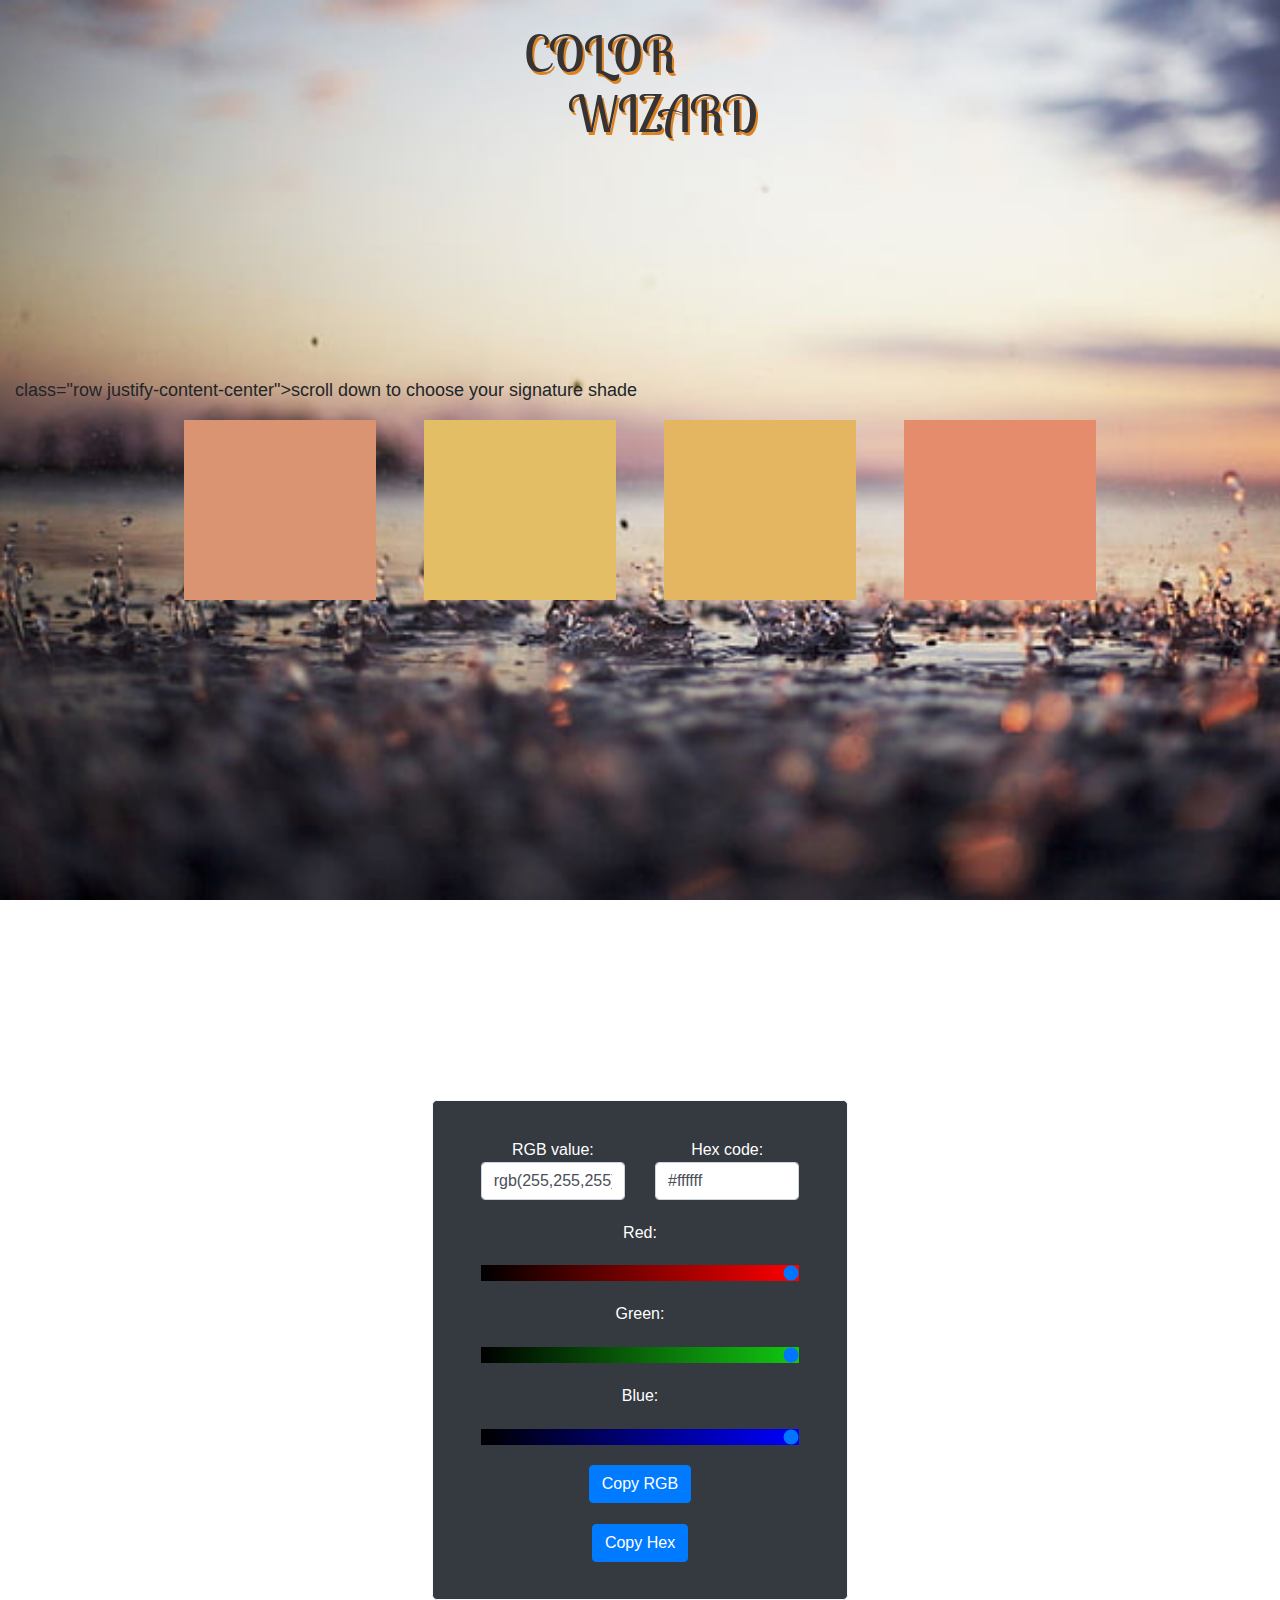
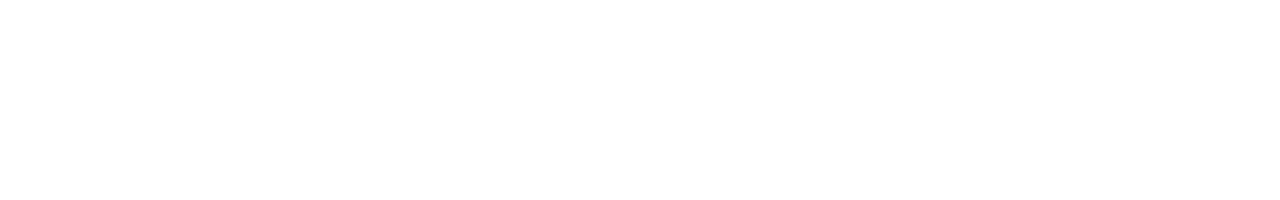
<file: index.html>
<!DOCTYPE html>
<html lang="en">
<head>
    <meta charset="UTF-8">
    <meta name="viewport" content="width=device-width, initial-scale=1.0">
    <title>Color Wizard</title>
    <!-- Bootstrap CSS -->
    <link href="https://maxcdn.bootstrapcdn.com/bootstrap/4.5.2/css/bootstrap.min.css" rel="stylesheet">
    <link rel="stylesheet" href="style.css">
</head>
<body> 
    <div class="container-fluid" id="main">
        <div class="row d-flex justify-content-center pt-4" id="one">
            <h2>COLOR<br> &nbsp; &nbsp; WIZARD</h2>
        </div>
        <p>class="row justify-content-center">scroll down to choose your signature shade</p>
        <div class="row" id="two">
            <div class="col-12 d-flex justify-content-center">
                <div class="inner-div ml-4 mr-4" id="div1"></div>
                <div class="inner-div ml-4 mr-4" id="div2"></div>
                <div class="inner-div ml-4 mr-4" id="div3"></div>
                <div class="inner-div ml-4 mr-4" id="div4"></div>
            </div>
        </div>
    </div>
    <div class="container-fluid d-flex justify-content-center align-items-center" id="container">
        <div class="text-center col-sm-4 rounded-lg border border-light py-3 px-5 d-flex flex-column text-white bg-dark align-items-center" id="slider">
            <div class="row">
                <div class="col">
                    RGB value: <input type="text" id="box" class="form-control" >
                </div>
                <div class="col">
                    Hex code: <input type="text" id="hexCode" class="form-control">
                </div>
            </div>
            Red: <input type="range" id="red" class="form-control-range" value="255" min="0" max="255">
            Green: <input type="range" id="green" class="form-control-range" value="255" min="0" max="255">
            Blue: <input type="range" id="blue" class="form-control-range" value="255" min="0" max="255">
            <button id="copyBtn" class="btn btn-primary">Copy RGB</button>
            <button id="copybtn" class="btn btn-primary">Copy Hex</button>
        </div>
    </div>  
    <script src="app.js"></script>
</body>
</html>
</file>
<file: style.css>
@import url('https://fonts.googleapis.com/css2?family=Dancing+Script:wght@400..700&family=Lobster+Two:ital,wght@0,400;0,700;1,400;1,700&display=swap');

body{
      overflow-x: hidden;
}

#main{
  height: 100vh;
  background-image: url("Images/sunset-rain.jpg");
  background-repeat: no-repeat;
  background-size:cover;
}

#one h2{
  font-family: "Lobster Two", sans-serif;
  font-size: 50px;
  color: rgb(53, 51, 51);
  text-shadow: rgb(220, 130, 34) 2px 3px;
}

p{
  position: relative;
  top: 25%;
  font-size: large;    
}

#two{
  position: relative;
  top: 25%;
}

#two{
  position: relative;
  top: 25%;
}

.inner-div {
    height: 20vh; 
    width: 15vw; 
}

#container{
  height: 100vh;
}

#slider{
  height: 500px;
  justify-content: space-evenly;
}

#red::-webkit-slider-runnable-track {
  background: linear-gradient(to right, #000, red);
}

#green::-webkit-slider-runnable-track {
  background: linear-gradient(to right, #000, rgb(17, 201, 17));
}

#blue::-webkit-slider-runnable-track {
  background: linear-gradient(to right, #000, blue);
}
</file>
